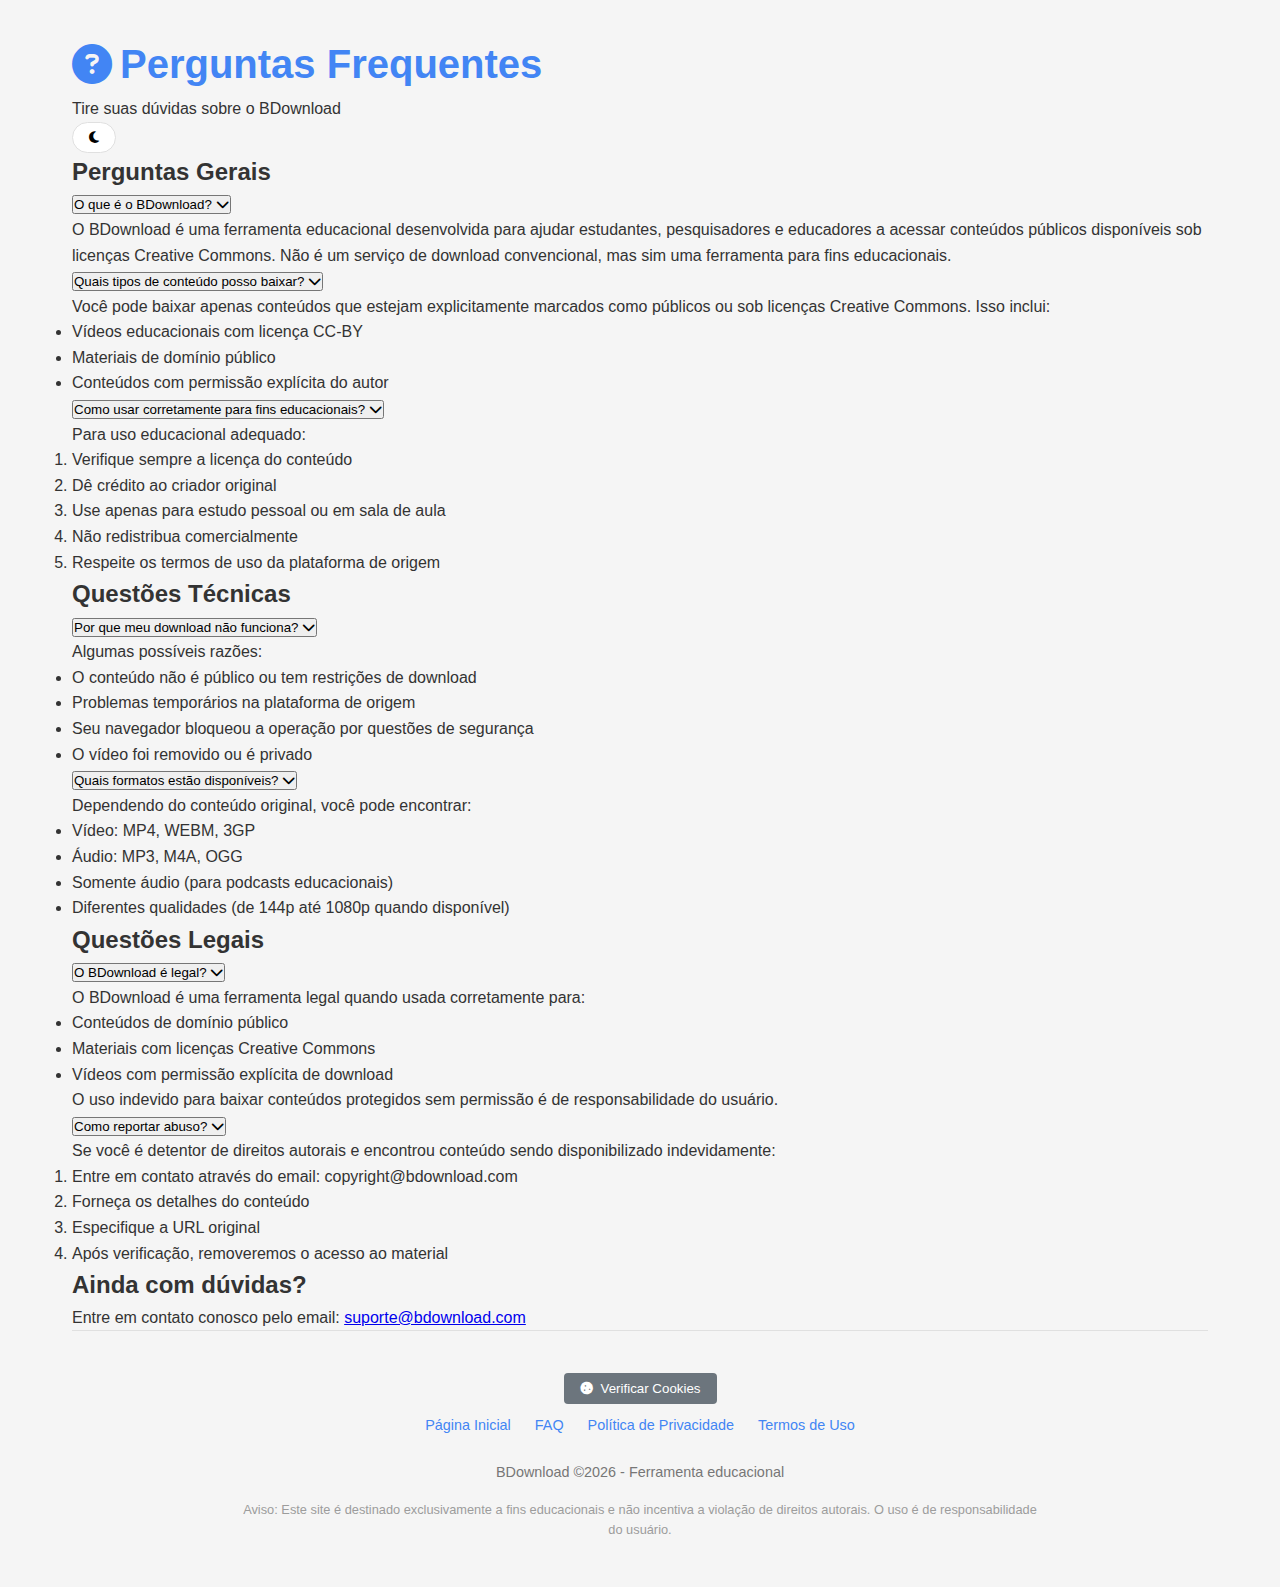
<file: faq.html>
<!doctype html>
<html lang="pt">
<head>
  <meta charset="utf-8">
  <meta name="viewport" content="width=device-width, initial-scale=1.0">
  <title>FAQ - BDownload</title>
  <link rel="stylesheet" href="https://cdnjs.cloudflare.com/ajax/libs/font-awesome/6.4.0/css/all.min.css">
  <link rel="stylesheet" href="style.css">
</head>
<body>
  <div class="container">
    <header>
      <h1><i class="fas fa-question-circle"></i> Perguntas Frequentes</h1>
      <p>Tire suas dúvidas sobre o BDownload</p>
      <button class="theme-toggle" id="themeToggle" aria-label="Alternar tema">
        <i class="fas fa-moon"></i>
      </button>
    </header>

    <main>
      <section class="faq-section">
        <h2>Perguntas Gerais</h2>
        
        <div class="faq-item">
          <button class="faq-question">O que é o BDownload? <i class="fas fa-chevron-down"></i></button>
          <div class="faq-answer">
            <p>O BDownload é uma ferramenta educacional desenvolvida para ajudar estudantes, pesquisadores e educadores a acessar conteúdos públicos disponíveis sob licenças Creative Commons. Não é um serviço de download convencional, mas sim uma ferramenta para fins educacionais.</p>
          </div>
        </div>
        
        <div class="faq-item">
          <button class="faq-question">Quais tipos de conteúdo posso baixar? <i class="fas fa-chevron-down"></i></button>
          <div class="faq-answer">
            <p>Você pode baixar apenas conteúdos que estejam explicitamente marcados como públicos ou sob licenças Creative Commons. Isso inclui:</p>
            <ul>
              <li>Vídeos educacionais com licença CC-BY</li>
              <li>Materiais de domínio público</li>
              <li>Conteúdos com permissão explícita do autor</li>
            </ul>
          </div>
        </div>
        
        <div class="faq-item">
          <button class="faq-question">Como usar corretamente para fins educacionais? <i class="fas fa-chevron-down"></i></button>
          <div class="faq-answer">
            <p>Para uso educacional adequado:</p>
            <ol>
              <li>Verifique sempre a licença do conteúdo</li>
              <li>Dê crédito ao criador original</li>
              <li>Use apenas para estudo pessoal ou em sala de aula</li>
              <li>Não redistribua comercialmente</li>
              <li>Respeite os termos de uso da plataforma de origem</li>
            </ol>
          </div>
        </div>
        
        <h2>Questões Técnicas</h2>
        
        <div class="faq-item">
          <button class="faq-question">Por que meu download não funciona? <i class="fas fa-chevron-down"></i></button>
          <div class="faq-answer">
            <p>Algumas possíveis razões:</p>
            <ul>
              <li>O conteúdo não é público ou tem restrições de download</li>
              <li>Problemas temporários na plataforma de origem</li>
              <li>Seu navegador bloqueou a operação por questões de segurança</li>
              <li>O vídeo foi removido ou é privado</li>
            </ul>
          </div>
        </div>
        
        <div class="faq-item">
          <button class="faq-question">Quais formatos estão disponíveis? <i class="fas fa-chevron-down"></i></button>
          <div class="faq-answer">
            <p>Dependendo do conteúdo original, você pode encontrar:</p>
            <ul>
              <li>Vídeo: MP4, WEBM, 3GP</li>
              <li>Áudio: MP3, M4A, OGG</li>
              <li>Somente áudio (para podcasts educacionais)</li>
              <li>Diferentes qualidades (de 144p até 1080p quando disponível)</li>
            </ul>
          </div>
        </div>
        
        <h2>Questões Legais</h2>
        
        <div class="faq-item">
          <button class="faq-question">O BDownload é legal? <i class="fas fa-chevron-down"></i></button>
          <div class="faq-answer">
            <p>O BDownload é uma ferramenta legal quando usada corretamente para:</p>
            <ul>
              <li>Conteúdos de domínio público</li>
              <li>Materiais com licenças Creative Commons</li>
              <li>Vídeos com permissão explícita de download</li>
            </ul>
            <p>O uso indevido para baixar conteúdos protegidos sem permissão é de responsabilidade do usuário.</p>
          </div>
        </div>
        
        <div class="faq-item">
          <button class="faq-question">Como reportar abuso? <i class="fas fa-chevron-down"></i></button>
          <div class="faq-answer">
            <p>Se você é detentor de direitos autorais e encontrou conteúdo sendo disponibilizado indevidamente:</p>
            <ol>
              <li>Entre em contato através do email: copyright@bdownload.com</li>
              <li>Forneça os detalhes do conteúdo</li>
              <li>Especifique a URL original</li>
              <li>Após verificação, removeremos o acesso ao material</li>
            </ol>
          </div>
        </div>
      </section>
      
      <section class="contact-section">
        <h2>Ainda com dúvidas?</h2>
        <p>Entre em contato conosco pelo email: <a href="mailto:suporte@bdownload.com">suporte@bdownload.com</a></p>
      </section>
    </main>

    <footer>
      <div class="footer-links">
        <a href="index.html">Página Inicial</a>
        <a href="faq.html">FAQ</a>
        <a href="#">Política de Privacidade</a>
        <a href="#">Termos de Uso</a>
      </div>
      <p>BDownload &copy;<span id="currentYear"></span> - Ferramenta educacional</p>
      <p class="disclaimer">Aviso: Este site é destinado exclusivamente a fins educacionais e não incentiva a violação de direitos autorais. O uso é de responsabilidade do usuário.</p>
    </footer>
  </div>
  <script src="script.js"></script>
</body>
</html>
</file>
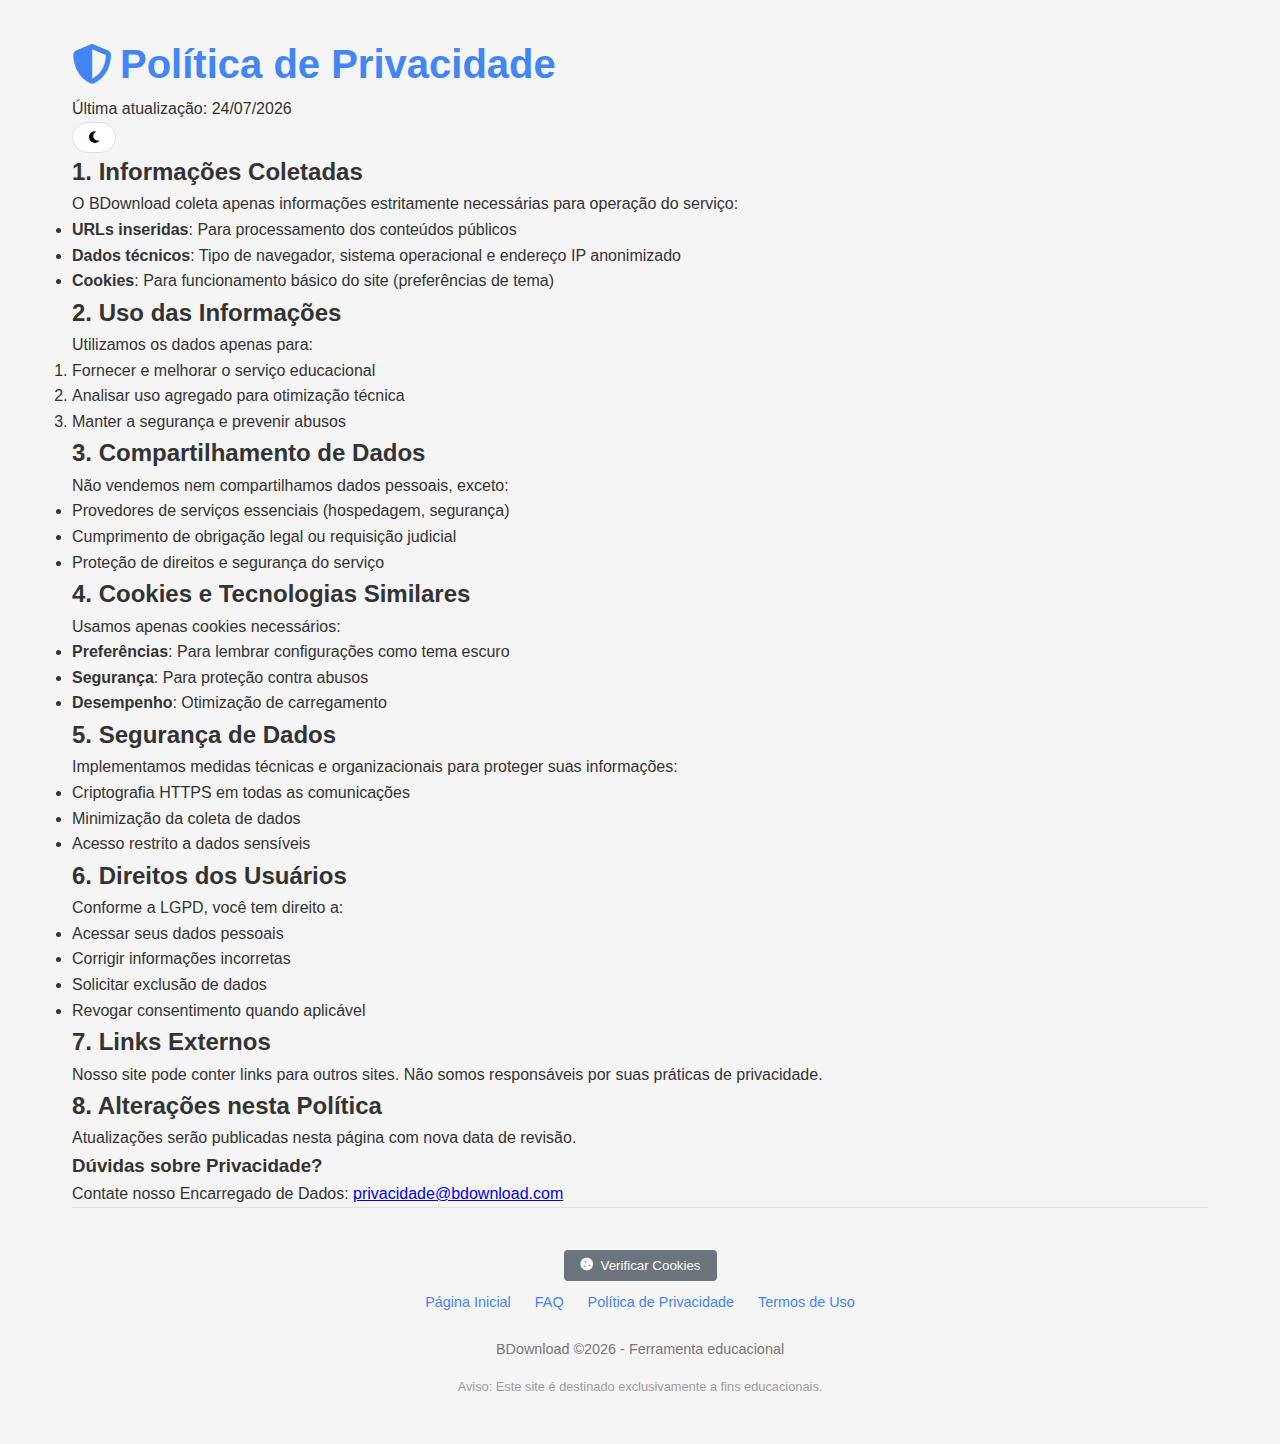
<file: politica.html>
<!doctype html>
<html lang="pt">
<head>
  <meta charset="utf-8">
  <meta name="viewport" content="width=device-width, initial-scale=1.0">
  <title>Política de Privacidade - BDownload</title>
  <link rel="stylesheet" href="https://cdnjs.cloudflare.com/ajax/libs/font-awesome/6.4.0/css/all.min.css">
  <link rel="stylesheet" href="style.css">
</head>
<body>
  <div class="container">
    <header>
      <h1><i class="fas fa-shield-alt"></i> Política de Privacidade</h1>
      <p>Última atualização: <span id="currentDate"></span></p>
      <button class="theme-toggle" id="themeToggle" aria-label="Alternar tema">
        <i class="fas fa-moon"></i>
      </button>
    </header>

    <main>
      <section class="privacy-content">
        <h2>1. Informações Coletadas</h2>
        <p>O BDownload coleta apenas informações estritamente necessárias para operação do serviço:</p>
        <ul>
          <li><strong>URLs inseridas</strong>: Para processamento dos conteúdos públicos</li>
          <li><strong>Dados técnicos</strong>: Tipo de navegador, sistema operacional e endereço IP anonimizado</li>
          <li><strong>Cookies</strong>: Para funcionamento básico do site (preferências de tema)</li>
        </ul>

        <h2>2. Uso das Informações</h2>
        <p>Utilizamos os dados apenas para:</p>
        <ol>
          <li>Fornecer e melhorar o serviço educacional</li>
          <li>Analisar uso agregado para otimização técnica</li>
          <li>Manter a segurança e prevenir abusos</li>
        </ol>

        <h2>3. Compartilhamento de Dados</h2>
        <p>Não vendemos nem compartilhamos dados pessoais, exceto:</p>
        <ul>
          <li>Provedores de serviços essenciais (hospedagem, segurança)</li>
          <li>Cumprimento de obrigação legal ou requisição judicial</li>
          <li>Proteção de direitos e segurança do serviço</li>
        </ul>

        <h2>4. Cookies e Tecnologias Similares</h2>
        <p>Usamos apenas cookies necessários:</p>
        <ul>
          <li><strong>Preferências</strong>: Para lembrar configurações como tema escuro</li>
          <li><strong>Segurança</strong>: Para proteção contra abusos</li>
          <li><strong>Desempenho</strong>: Otimização de carregamento</li>
        </ul>

        <h2>5. Segurança de Dados</h2>
        <p>Implementamos medidas técnicas e organizacionais para proteger suas informações:</p>
        <ul>
          <li>Criptografia HTTPS em todas as comunicações</li>
          <li>Minimização da coleta de dados</li>
          <li>Acesso restrito a dados sensíveis</li>
        </ul>

        <h2>6. Direitos dos Usuários</h2>
        <p>Conforme a LGPD, você tem direito a:</p>
        <ul>
          <li>Acessar seus dados pessoais</li>
          <li>Corrigir informações incorretas</li>
          <li>Solicitar exclusão de dados</li>
          <li>Revogar consentimento quando aplicável</li>
        </ul>

        <h2>7. Links Externos</h2>
        <p>Nosso site pode conter links para outros sites. Não somos responsáveis por suas práticas de privacidade.</p>

        <h2>8. Alterações nesta Política</h2>
        <p>Atualizações serão publicadas nesta página com nova data de revisão.</p>

        <div class="contact-info">
          <h3>Dúvidas sobre Privacidade?</h3>
          <p>Contate nosso Encarregado de Dados: <a href="mailto:privacidade@bdownload.com">privacidade@bdownload.com</a></p>
        </div>
      </section>
    </main>

    <footer>
      <div class="footer-links">
        <a href="index.html">Página Inicial</a>
        <a href="faq.html">FAQ</a>
        <a href="politica.html">Política de Privacidade</a>
        <a href="termos.html">Termos de Uso</a>
      </div>
      <p>BDownload &copy;<span id="currentYear"></span> - Ferramenta educacional</p>
      <p class="disclaimer">Aviso: Este site é destinado exclusivamente a fins educacionais.</p>
    </footer>
  </div>
  <script src="script.js"></script>
</body>
</html>
</file>
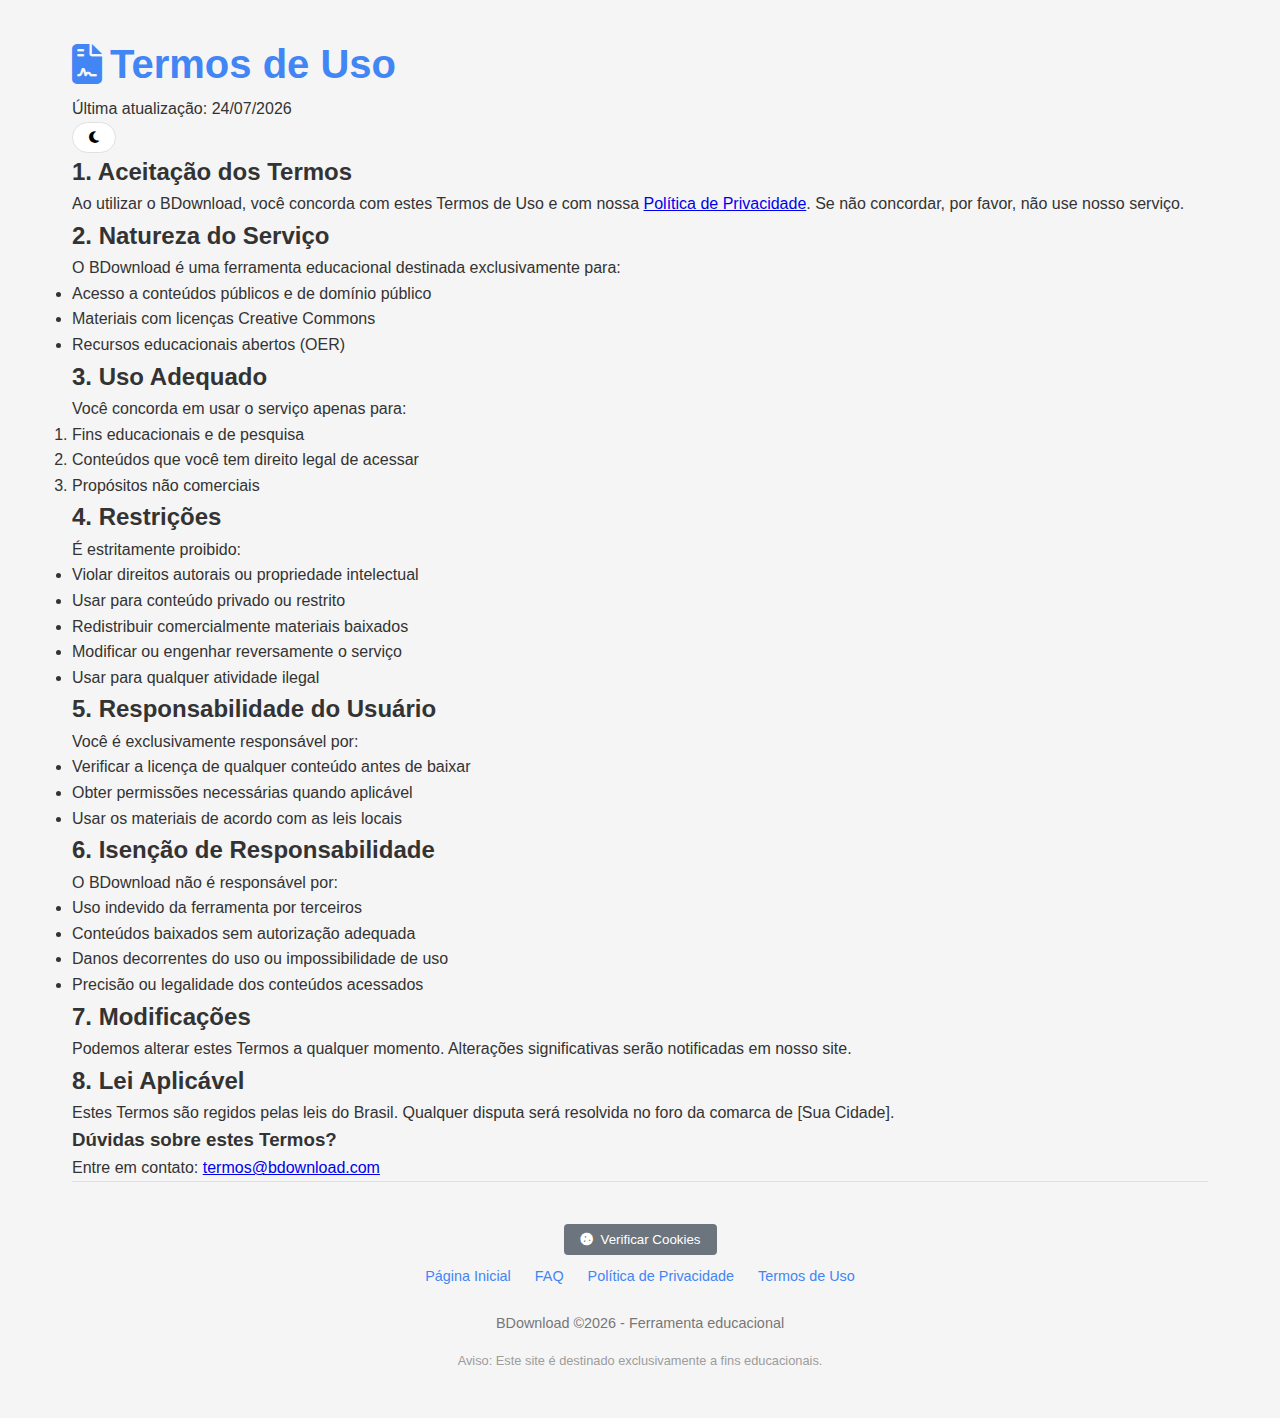
<file: termos.html>
<!doctype html>
<html lang="pt">
<head>
  <meta charset="utf-8">
  <meta name="viewport" content="width=device-width, initial-scale=1.0">
  <title>Termos de Uso - BDownload</title>
  <link rel="stylesheet" href="https://cdnjs.cloudflare.com/ajax/libs/font-awesome/6.4.0/css/all.min.css">
  <link rel="stylesheet" href="style.css">
</head>
<body>
  <div class="container">
    <header>
      <h1><i class="fas fa-file-contract"></i> Termos de Uso</h1>
      <p>Última atualização: <span id="currentDate"></span></p>
      <button class="theme-toggle" id="themeToggle" aria-label="Alternar tema">
        <i class="fas fa-moon"></i>
      </button>
    </header>

    <main>
      <section class="terms-content">
        <h2>1. Aceitação dos Termos</h2>
        <p>Ao utilizar o BDownload, você concorda com estes Termos de Uso e com nossa <a href="politica.html">Política de Privacidade</a>. Se não concordar, por favor, não use nosso serviço.</p>

        <h2>2. Natureza do Serviço</h2>
        <p>O BDownload é uma ferramenta educacional destinada exclusivamente para:</p>
        <ul>
          <li>Acesso a conteúdos públicos e de domínio público</li>
          <li>Materiais com licenças Creative Commons</li>
          <li>Recursos educacionais abertos (OER)</li>
        </ul>

        <h2>3. Uso Adequado</h2>
        <p>Você concorda em usar o serviço apenas para:</p>
        <ol>
          <li>Fins educacionais e de pesquisa</li>
          <li>Conteúdos que você tem direito legal de acessar</li>
          <li>Propósitos não comerciais</li>
        </ol>

        <h2>4. Restrições</h2>
        <p>É estritamente proibido:</p>
        <ul>
          <li>Violar direitos autorais ou propriedade intelectual</li>
          <li>Usar para conteúdo privado ou restrito</li>
          <li>Redistribuir comercialmente materiais baixados</li>
          <li>Modificar ou engenhar reversamente o serviço</li>
          <li>Usar para qualquer atividade ilegal</li>
        </ul>

        <h2>5. Responsabilidade do Usuário</h2>
        <p>Você é exclusivamente responsável por:</p>
        <ul>
          <li>Verificar a licença de qualquer conteúdo antes de baixar</li>
          <li>Obter permissões necessárias quando aplicável</li>
          <li>Usar os materiais de acordo com as leis locais</li>
        </ul>

        <h2>6. Isenção de Responsabilidade</h2>
        <p>O BDownload não é responsável por:</p>
        <ul>
          <li>Uso indevido da ferramenta por terceiros</li>
          <li>Conteúdos baixados sem autorização adequada</li>
          <li>Danos decorrentes do uso ou impossibilidade de uso</li>
          <li>Precisão ou legalidade dos conteúdos acessados</li>
        </ul>

        <h2>7. Modificações</h2>
        <p>Podemos alterar estes Termos a qualquer momento. Alterações significativas serão notificadas em nosso site.</p>

        <h2>8. Lei Aplicável</h2>
        <p>Estes Termos são regidos pelas leis do Brasil. Qualquer disputa será resolvida no foro da comarca de [Sua Cidade].</p>

        <div class="contact-info">
          <h3>Dúvidas sobre estes Termos?</h3>
          <p>Entre em contato: <a href="mailto:termos@bdownload.com">termos@bdownload.com</a></p>
        </div>
      </section>
    </main>

    <footer>
      <div class="footer-links">
        <a href="index.html">Página Inicial</a>
        <a href="faq.html">FAQ</a>
        <a href="politica.html">Política de Privacidade</a>
        <a href="termos.html">Termos de Uso</a>
      </div>
      <p>BDownload &copy;<span id="currentYear"></span> - Ferramenta educacional</p>
      <p class="disclaimer">Aviso: Este site é destinado exclusivamente a fins educacionais.</p>
    </footer>
  </div>
  <script src="script.js"></script>
</body>
</html>
</file>
<file: style.css>
:root {
    --primary-color: #4285f4;
    --secondary-color: #34a853;
    --accent-color: #ea4335;
    --background-color: #f5f5f5;
    --card-color: #ffffff;
    --text-color: #333333;
    --text-light: #777777;
    --border-color: #e0e0e0;
    --header-height: 80px;
    --footer-height: 70px;
}

.dark-theme {
    --primary-color: #8ab4f8;
    --secondary-color: #81c995;
    --accent-color: #f28b82;
    --background-color: #121212;
    --card-color: #1e1e1e;
    --text-color: #f0f0f0;
    --text-light: #aaaaaa;
    --border-color: #333333;
}

* {
    margin: 0;
    padding: 0;
    box-sizing: border-box;
    font-family: 'Segoe UI', Roboto, Oxygen-Sans, Ubuntu, Cantarell, 'Helvetica Neue', sans-serif;
}

html {
    font-size: 16px;
    scroll-behavior: smooth;
}

body {
    background-color: var(--background-color);
    color: var(--text-color);
    transition: background-color 0.3s, color 0.3s;
    line-height: 1.6;
    min-height: 100vh;
    display: flex;
    flex-direction: column;
}

.container {
    width: 100%;
    max-width: 1200px;
    margin: 0 auto;
    padding: 2rem;
    min-height: 100vh;
    display: flex;
    flex-direction: column;
}

/* Header Redesign */
.header-container {
    display: flex;
    justify-content: space-between;
    align-items: center;
    padding: 1rem 0;
    margin-bottom: 2rem;
    border-bottom: 1px solid var(--border-color);
}

.header-content {
    flex: 1;
}

header h1 {
    font-size: clamp(1.8rem, 5vw, 2.5rem);
    color: var(--primary-color);
    display: inline-flex;
    align-items: center;
    gap: 0.5rem;
}

.tagline {
    color: var(--text-light);
    font-size: clamp(0.9rem, 3vw, 1.1rem);
    margin-top: 0.5rem;
    opacity: 0.9;
}

.theme-toggle {
    display: flex;
    align-items: center;
    gap: 0.5rem;
    background: var(--card-color);
    border: 1px solid var(--border-color);
    padding: 0.5rem 1rem;
    border-radius: 2rem;
    cursor: pointer;
    transition: all 0.3s ease;
}

.theme-toggle:hover {
    background: rgba(0, 0, 0, 0.05);
}

.dark-theme .theme-toggle:hover {
    background: rgba(255, 255, 255, 0.05);
}

.theme-label {
    font-size: 0.85rem;
}

/* Main Content */
main {
    flex: 1;
    width: 100%;
}

/* Enhanced Download Card */
.enhanced.download-card {
    background-color: var(--card-color);
    border-radius: 1rem;
    padding: 2rem;
    box-shadow: 0 10px 30px rgba(0, 0, 0, 0.08);
    margin-bottom: 2rem;
    border: 1px solid var(--border-color);
    transition: transform 0.3s ease, box-shadow 0.3s ease;
}

.enhanced.download-card:hover {
    transform: translateY(-5px);
    box-shadow: 0 15px 35px rgba(0, 0, 0, 0.12);
}

.input-container {
    margin-bottom: 1.5rem;
}

.input-group {
    display: flex;
    margin-bottom: 0.5rem;
    width: 100%;
}

.input-group input {
    flex: 1;
    padding: 1rem;
    border: 2px solid var(--border-color);
    border-radius: 0.5rem 0 0 0.5rem;
    font-size: 1rem;
    outline: none;
    transition: all 0.3s ease;
    background-color: var(--card-color);
    color: var(--text-color);
    min-width: 0;
}

.input-group input:focus {
    border-color: var(--primary-color);
    box-shadow: 0 0 0 3px rgba(66, 133, 244, 0.2);
}

.input-group input::placeholder {
    transition: opacity 0.3s ease;
}

.input-group input:focus::placeholder {
    opacity: 0.5;
}

.input-hint {
    font-size: 0.85rem;
    color: var(--text-light);
    margin-top: 0.5rem;
    display: flex;
    align-items: center;
    gap: 0.5rem;
    opacity: 0.8;
}

.primary-button {
    padding: 0 1.5rem;
    background-color: var(--primary-color);
    color: white;
    border: none;
    border-radius: 0 0.5rem 0.5rem 0;
    cursor: pointer;
    font-size: 1rem;
    font-weight: 600;
    transition: all 0.3s;
    white-space: nowrap;
    display: flex;
    align-items: center;
    gap: 0.5rem;
}

.primary-button:hover {
    background-color: #3367d6;
    transform: translateY(-2px);
}

.primary-button:disabled {
    background-color: var(--text-light);
    cursor: not-allowed;
    transform: none;
    opacity: 0.7;
}

/* Platform Selector */
.platform-selector {
    padding-top: 1.5rem;
    border-top: 1px dashed var(--border-color);
}

.platform-title {
    font-size: 1rem;
    color: var(--text-light);
    margin-bottom: 1rem;
    text-align: center;
}

.platform-icons {
    display: flex;
    justify-content: center;
    gap: 1.5rem;
    font-size: clamp(1.5rem, 4vw, 2rem);
    color: var(--text-light);
    flex-wrap: wrap;
}

.platform-icons i {
    cursor: pointer;
    transition: all 0.3s;
    padding: 0.8rem;
    border-radius: 50%;
    position: relative;
}

.platform-icons i:hover {
    color: var(--primary-color);
    transform: scale(1.1);
    background-color: rgba(66, 133, 244, 0.1);
}

.platform-icons i::after {
    content: attr(title);
    position: absolute;
    bottom: 100%;
    left: 50%;
    transform: translateX(-50%);
    background-color: var(--card-color);
    color: var(--text-color);
    padding: 0.5rem 0.75rem;
    border-radius: 0.25rem;
    font-size: 0.8rem;
    white-space: nowrap;
    box-shadow: 0 2px 8px rgba(0, 0, 0, 0.1);
    opacity: 0;
    visibility: hidden;
    transition: all 0.2s ease;
    z-index: 10;
}

.platform-icons i:hover::after {
    opacity: 1;
    visibility: visible;
    transform: translateX(-50%) translateY(-5px);
}

/* Result Container */
.result-container {
    background-color: var(--card-color);
    border-radius: 1rem;
    padding: 2rem;
    box-shadow: 0 10px 30px rgba(0, 0, 0, 0.08);
    margin-bottom: 2rem;
    border: 1px solid var(--border-color);
    transition: all 0.3s ease;
}

.result-container:hover {
    transform: translateY(-5px);
    box-shadow: 0 15px 30px rgba(0, 0, 0, 0.15);
}

.media-info {
    display: flex;
    align-items: center;
    margin-bottom: 1.5rem;
    gap: 1.5rem;
    flex-wrap: wrap;
}

#thumb {
    width: 100%;
    max-width: 180px;
    height: auto;
    max-height: 135px;
    border-radius: 0.75rem;
    object-fit: cover;
    border: 1px solid var(--border-color);
    box-shadow: 0 4px 8px rgba(0, 0, 0, 0.1);
}

.media-details {
    flex: 1;
    min-width: 200px;
}

.media-details h3 {
    margin-bottom: 0.75rem;
    font-size: 1.3rem;
    word-break: break-word;
    line-height: 1.4;
}

.media-details p {
    color: var(--text-light);
    font-size: 0.95rem;
}

/* Download Options */
.download-options {
    margin-top: 1.5rem;
}

.download-options h4 {
    margin-bottom: 1.2rem;
    font-size: 1.1rem;
    color: var(--text-color);
    display: flex;
    align-items: center;
    gap: 0.5rem;
}

#formats {
    width: 100%;
    padding: 1rem;
    border: 2px solid var(--border-color);
    border-radius: 0.75rem;
    background-color: var(--card-color);
    color: var(--text-color);
    margin-bottom: 1.5rem;
    font-family: inherit;
    font-size: 0.95rem;
    max-height: 300px;
    overflow-y: auto;
}

#formats option {
    padding: 0.75rem;
    border-bottom: 1px solid var(--border-color);
    cursor: pointer;
    transition: background-color 0.2s;
}

#formats option:last-child {
    border-bottom: none;
}

#formats option:hover {
    background-color: rgba(66, 133, 244, 0.1);
}

.secondary-button {
    width: 100%;
    padding: 1rem;
    background-color: var(--secondary-color);
    color: white;
    border: none;
    border-radius: 0.75rem;
    font-weight: 600;
    cursor: pointer;
    transition: all 0.3s;
    display: flex;
    align-items: center;
    justify-content: center;
    gap: 0.5rem;
    font-size: 1rem;
}

.secondary-button:hover {
    background-color: #2d9249;
    transform: translateY(-2px);
    box-shadow: 0 4px 8px rgba(0, 0, 0, 0.1);
}

.secondary-button:disabled {
    background-color: var(--text-light);
    transform: none;
    box-shadow: none;
    cursor: not-allowed;
}

/* Progress Bar */
.progress-container {
    width: 100%;
    margin: 1.5rem 0;
    background-color: rgba(0, 0, 0, 0.05);
    border-radius: 0.75rem;
    overflow: hidden;
    height: 0.75rem;
}

.dark-theme .progress-container {
    background-color: rgba(255, 255, 255, 0.05);
}

.progress-bar {
    height: 100%;
    background: linear-gradient(90deg, var(--primary-color) 0%, var(--accent-color) 100%);
    background-size: 200% 100%;
    animation: progressGradient 2s ease infinite;
    width: 0%;
    transition: width 0.3s ease;
    border-radius: 0.75rem;
}

@keyframes progressGradient {
    0% { background-position: 0% 50%; }
    50% { background-position: 100% 50%; }
    100% { background-position: 0% 50%; }
}

.progress-text {
    display: block;
    text-align: center;
    font-size: 0.85rem;
    color: var(--text-light);
    margin-top: 0.5rem;
}

/* Status Messages */
.status-message {
    padding: 1.2rem;
    margin: 1.5rem 0;
    border-radius: 0.75rem;
    text-align: center;
    font-weight: 600;
    font-size: 0.95rem;
    display: flex;
    align-items: center;
    justify-content: center;
    gap: 0.75rem;
}

.status-message.success {
    background-color: rgba(40, 167, 69, 0.15);
    color: #28a745;
    border: 1px solid rgba(40, 167, 69, 0.3);
}

.status-message.error {
    background-color: rgba(220, 53, 69, 0.15);
    color: #dc3545;
    border: 1px solid rgba(220, 53, 69, 0.3);
}

.status-message.info {
    background-color: rgba(13, 110, 253, 0.15);
    color: #0d6efd;
    border: 1px solid rgba(13, 110, 253, 0.3);
}


/* ==================== */
/* Search Results Styles */
/* ==================== */
.search-results {
  background-color: var(--card-color);
  border-radius: 1rem;
  padding: 1.5rem;
  margin: 1.5rem 0;
  box-shadow: 0 4px 12px rgba(0, 0, 0, 0.1);
  border: 1px solid var(--border-color);
  transition: all 0.3s ease;
}

.search-results.hidden {
  display: none;
}

.search-results-title {
  color: var(--primary-color);
  margin-bottom: 1rem;
  font-size: 1.2rem;
  display: flex;
  align-items: center;
  gap: 0.75rem;
}

.search-results-grid {
  display: grid;
  grid-template-columns: repeat(auto-fill, minmax(280px, 1fr));
  gap: 1.5rem;
  margin-top: 1rem;
}

.search-result-item {
  background-color: var(--card-color);
  border: 1px solid var(--border-color);
  border-radius: 0.75rem;
  overflow: hidden;
  transition: all 0.3s ease;
  cursor: pointer;
}

.search-result-item:hover {
  transform: translateY(-5px);
  box-shadow: 0 8px 20px rgba(0, 0, 0, 0.1);
  border-color: var(--primary-color);
}

.search-result-thumbnail {
  width: 100%;
  height: 160px;
  object-fit: cover;
  border-bottom: 1px solid var(--border-color);
}

.search-result-info {
  padding: 1rem;
}

.search-result-title {
  font-weight: 600;
  margin-bottom: 0.5rem;
  color: var(--text-color);
  display: -webkit-box;
  -webkit-line-clamp: 2;
  -webkit-box-orient: vertical;
  overflow: hidden;
  line-height: 1.4;
  min-height: 2.8em;
}

.search-result-channel {
  font-size: 0.85rem;
  color: var(--text-light);
  margin-bottom: 0.25rem;
  white-space: nowrap;
  overflow: hidden;
  text-overflow: ellipsis;
}

.search-result-platform {
  font-size: 0.75rem;
  color: var(--primary-color);
  font-weight: 500;
  text-transform: capitalize;
}

.search-result-duration {
  font-size: 0.75rem;
  color: var(--text-light);
  margin-top: 0.25rem;
  display: inline-block;
  background: rgba(0, 0, 0, 0.05);
  padding: 0.2rem 0.5rem;
  border-radius: 1rem;
}

.dark-theme .search-result-duration {
  background: rgba(255, 255, 255, 0.05);
}

/* Responsividade */
@media (max-width: 768px) {
  .search-results-grid {
    grid-template-columns: 1fr;
  }
  
  .search-result-thumbnail {
    height: 140px;
  }
}


/* Footer */
footer {
    text-align: center;
    margin-top: auto;
    padding: 2rem 0 1rem;
    color: var(--text-light);
    font-size: 0.9rem;
    border-top: 1px solid var(--border-color);
}

.footer-links {
    display: flex;
    justify-content: center;
    gap: 1.5rem;
    margin-bottom: 1.5rem;
    flex-wrap: wrap;
}

.footer-links a {
    color: var(--primary-color);
    text-decoration: none;
    transition: color 0.2s;
    font-weight: 500;
}

.footer-links a:hover {
    color: var(--accent-color);
    text-decoration: underline;
}

.disclaimer {
    margin-top: 1rem;
    font-size: 0.8rem;
    opacity: 0.7;
    max-width: 800px;
    margin-left: auto;
    margin-right: auto;
    line-height: 1.5;
}

/* Tutorial Section */
.tutorial-section {
    background-color: var(--card-color);
    border-radius: 1rem;
    padding: 1.5rem;
    margin-bottom: 2rem;
    box-shadow: 0 10px 30px rgba(0, 0, 0, 0.08);
    border: 1px solid var(--border-color);
    transition: all 0.3s ease;
}

.tutorial-header {
    display: flex;
    justify-content: space-between;
    align-items: center;
    cursor: pointer;
    padding: 0.5rem 0;
}

.tutorial-title {
    color: var(--primary-color);
    margin: 0;
    display: flex;
    align-items: center;
    gap: 0.75rem;
    font-size: 1.5rem;
    transition: color 0.3s ease;
}

.tutorial-toggle {
    width: 2.5rem;
    height: 2.5rem;
    border-radius: 50%;
    display: flex;
    align-items: center;
    justify-content: center;
    background-color: var(--primary-color);
    color: white;
    transition: all 0.3s ease;
    transform-origin: center;
    animation: pulse 2s infinite;
}

@keyframes pulse {
    0% { transform: scale(1); }
    50% { transform: scale(1.1); }
    100% { transform: scale(1); }
}

.tutorial-header:hover .tutorial-toggle {
    background-color: var(--accent-color);
    animation: none;
    transform: scale(1.1);
}

.tutorial-header:hover .tutorial-title {
    color: var(--accent-color);
}

.tutorial-content {
    max-height: 0;
    overflow: hidden;
    transition: max-height 0.5s ease, padding 0.3s ease;
}

.tutorial-content.show {
    max-height: 2000px;
    padding-top: 1.5rem;
}

.tutorial-steps {
    display: flex;
    flex-direction: column;
    gap: 1.5rem;
}

.step {
    display: flex;
    gap: 1.5rem;
    align-items: flex-start;
    opacity: 0;
    transform: translateY(20px);
    transition: opacity 0.5s ease, transform 0.5s ease;
}

.tutorial-content.show .step {
    opacity: 1;
    transform: translateY(0);
}

.tutorial-content.show .step:nth-child(1) { transition-delay: 0.1s; }
.tutorial-content.show .step:nth-child(2) { transition-delay: 0.2s; }
.tutorial-content.show .step:nth-child(3) { transition-delay: 0.3s; }
.tutorial-content.show .step:nth-child(4) { transition-delay: 0.4s; }
.tutorial-content.show .step:nth-child(5) { transition-delay: 0.5s; }

.step-number {
    background-color: var(--primary-color);
    color: white;
    width: 2.5rem;
    height: 2.5rem;
    border-radius: 50%;
    display: flex;
    align-items: center;
    justify-content: center;
    font-weight: bold;
    flex-shrink: 0;
    font-size: 1.1rem;
    transition: all 0.3s ease;
}

.step:hover .step-number {
    background-color: var(--accent-color);
    transform: scale(1.1);
}

.step-content h3 {
    margin-bottom: 0.75rem;
    color: var(--text-color);
    font-size: 1.1rem;
    transition: color 0.3s ease;
}

.step:hover .step-content h3 {
    color: var(--primary-color);
}

.step-content p {
    color: var(--text-light);
    line-height: 1.6;
    transition: color 0.3s ease;
}

.step:hover .step-content p {
    color: var(--text-color);
}

.educational-resources {
    background-color: rgba(66, 133, 244, 0.1);
    padding: 1.5rem;
    border-radius: 0.75rem;
    border-left: 4px solid var(--primary-color);
    margin-top: 2rem;
    opacity: 0;
    transform: translateY(20px);
    transition: all 0.5s ease;
}

.tutorial-content.show .educational-resources {
    opacity: 1;
    transform: translateY(0);
    transition-delay: 0.6s;
}

.educational-resources h3 {
    margin-bottom: 1rem;
    display: flex;
    align-items: center;
    gap: 0.75rem;
    color: var(--primary-color);
}

.educational-resources ul {
    list-style-type: none;
}

.educational-resources li {
    margin-bottom: 0.8rem;
    position: relative;
    padding-left: 1.5rem;
}

.educational-resources li::before {
    content: "→";
    position: absolute;
    left: 0;
    color: var(--primary-color);
    transition: transform 0.3s ease;
}

.educational-resources li:hover::before {
    transform: translateX(5px);
}

.educational-resources a {
    color: var(--primary-color);
    text-decoration: none;
    transition: all 0.3s ease;
    display: flex;
    align-items: center;
    gap: 0.5rem;
}

.educational-resources a:hover {
    color: var(--accent-color);
    text-decoration: underline;
    transform: translateX(5px);
}

/* News Section */
.news-section {
    background-color: var(--card-color);
    border-radius: 1rem;
    padding: 2rem;
    margin-bottom: 2rem;
    box-shadow: 0 10px 30px rgba(0, 0, 0, 0.08);
    border: 1px solid var(--border-color);
}

.news-section h2 {
    color: var(--primary-color);
    margin-bottom: 1.5rem;
    display: flex;
    align-items: center;
    gap: 0.75rem;
    font-size: 1.5rem;
}

.news-grid {
    display: grid;
    grid-template-columns: repeat(auto-fill, minmax(300px, 1fr));
    gap: 1.5rem;
}

.news-card {
    border: 1px solid var(--border-color);
    border-radius: 0.75rem;
    overflow: hidden;
    transition: transform 0.3s ease, box-shadow 0.3s ease;
}

.news-card:hover {
    transform: translateY(-5px);
    box-shadow: 0 10px 20px rgba(0, 0, 0, 0.1);
}

.news-image {
    width: 100%;
    height: 180px;
    object-fit: cover;
}

.news-content {
    padding: 1.25rem;
}

.news-title {
    font-size: 1.1rem;
    margin-bottom: 0.75rem;
    color: var(--text-color);
    line-height: 1.4;
}

.news-description {
    color: var(--text-light);
    font-size: 0.9rem;
    margin-bottom: 1rem;
    line-height: 1.5;
}

.news-link {
    color: var(--primary-color);
    text-decoration: none;
    font-weight: 500;
    font-size: 0.9rem;
    display: inline-flex;
    align-items: center;
    gap: 0.5rem;
}

.news-link:hover {
    text-decoration: underline;
}

/* Floating Action Button */
.floating-action-btn {
    position: fixed;
    bottom: 2rem;
    right: 2rem;
    width: 3.5rem;
    height: 3.5rem;
    border-radius: 50%;
    background-color: var(--primary-color);
    color: white;
    border: none;
    box-shadow: 0 4px 12px rgba(0, 0, 0, 0.2);
    cursor: pointer;
    display: flex;
    align-items: center;
    justify-content: center;
    font-size: 1.2rem;
    transition: all 0.3s ease;
    opacity: 0;
    visibility: hidden;
    z-index: 100;
}

.floating-action-btn.visible {
    opacity: 1;
    visibility: visible;
}

.floating-action-btn:hover {
    background-color: var(--accent-color);
    transform: translateY(-3px) scale(1.1);
}

/* Toast Notification */
.toast {
    position: fixed;
    bottom: 2rem;
    left: 50%;
    transform: translateX(-50%);
    background-color: var(--card-color);
    color: var(--text-color);
    padding: 1rem 1.5rem;
    border-radius: 0.5rem;
    box-shadow: 0 4px 12px rgba(0, 0, 0, 0.15);
    z-index: 1000;
    opacity: 0;
    visibility: hidden;
    transition: all 0.3s ease;
    display: flex;
    align-items: center;
    gap: 0.75rem;
}

.toast.visible {
    opacity: 1;
    visibility: visible;
}

.toast.success {
    border-left: 4px solid var(--secondary-color);
}

.toast.error {
    border-left: 4px solid var(--accent-color);
}

/* Utility Classes */
.hidden {
    display: none !important;
}

.btn-text {
    display: inline;
}

.fade-in {
    animation: fadeIn 0.5s ease forwards;
}

@keyframes fadeIn {
    from { opacity: 0; transform: translateY(10px); }
    to { opacity: 1; transform: translateY(0); }
}

@keyframes fa-spin {
    0% { transform: rotate(0deg); }
    100% { transform: rotate(360deg); }
}

.fa-spin, .fa-spinner {
    animation: fa-spin 1s infinite linear;
}

/* Acessibilidade */
[aria-hidden="true"] {
    display: none;
}

:focus-visible {
    outline: 2px solid var(--primary-color);
    outline-offset: 3px;
}

/* Responsividade */
@media (max-width: 768px) {
    .btn-text {
        display: none;
    }
    
    .container {
        padding: 1.5rem;
    }
    
    .header-container {
        flex-direction: column;
        text-align: center;
        gap: 1rem;
    }
    
    .input-group {
        flex-direction: column;
    }
    
    .input-group input {
        border-radius: 0.5rem;
        margin-bottom: 0.75rem;
    }
    
    .input-group button {
        border-radius: 0.5rem;
        width: 100%;
        justify-content: center;
        padding: 1rem;
    }
    
    .media-info {
        flex-direction: column;
        text-align: center;
    }
    
    #thumb {
        margin: 0 auto 1.5rem;
        max-width: 100%;
        max-height: 200px;
    }
    
    .media-details {
        text-align: center;
        width: 100%;
    }
    
    .theme-label {
        display: none;
    }
    
    .news-grid {
        grid-template-columns: 1fr;
    }
    
    .tutorial-section {
        padding: 1.25rem;
    }
    
    .tutorial-title {
        font-size: 1.2rem;
    }
    
    .tutorial-toggle {
        width: 2rem;
        height: 2rem;
    }
    
    .step {
        flex-direction: column;
        align-items: center;
        text-align: center;
        gap: 0.75rem;
    }
    
    .step-number {
        margin-bottom: 0.5rem;
    }
    
    .educational-resources {
        padding: 1rem;
    }
}

@media (max-width: 576px) {
    .container {
        padding: 1rem;
    }
    
    .enhanced.download-card,
    .result-container,
    .tutorial-section,
    .news-section {
        padding: 1.5rem;
    }
    
    .platform-icons i {
        padding: 0.6rem;
    }
    
    footer {
        padding: 1.5rem 0 1rem;
    }
    
    .tutorial-section {
        border-radius: 0.75rem;
    }
    
    .tutorial-title {
        font-size: 1.1rem;
        gap: 0.5rem;
    }
    
    .tutorial-toggle {
        width: 1.8rem;
        height: 1.8rem;
        font-size: 0.9rem;
    }
    
    .step-content h3 {
        font-size: 1rem;
    }
    
    .step-content p {
        font-size: 0.9rem;
    }
}

@media (max-width: 400px) {
    .tutorial-title {
        font-size: 1rem;
    }
    
    .tutorial-toggle {
        width: 1.6rem;
        height: 1.6rem;
    }
}

/* Impressão */
@media print {
    .no-print {
        display: none !important;
    }
    
    body {
        background-color: white;
        color: black;
    }
    
    .container {
        padding: 0;
    }
    
    .download-card, .result-container {
        box-shadow: none;
        border: 1px solid #ddd;
        page-break-inside: avoid;
    }
}




/* Adaptações para manter a funcionalidade JS */
.platform-icons i.selected {
    color: var(--primary-color);
    background-color: rgba(66, 133, 244, 0.2);
    transform: scale(1.1);
}

/* Ajustes para a seção de notícias existente */
.news-grid {
    display: grid;
    grid-template-columns: repeat(auto-fill, minmax(300px, 1fr));
    gap: 1.5rem;
}

.news-card {
    background-color: var(--card-color);
    border-radius: 0.75rem;
    padding: 1.5rem;
    box-shadow: 0 4px 12px rgba(0, 0, 0, 0.1);
    border: 1px solid var(--border-color);
    transition: all 0.3s ease;
}

.news-card:hover {
    transform: translateY(-5px);
    box-shadow: 0 8px 20px rgba(0, 0, 0, 0.15);
}

/* Ajustes para o botão de tema */
.theme-toggle i.fa-sun {
    display: none;
}

.dark-theme .theme-toggle i.fa-moon {
    display: none;
}

.dark-theme .theme-toggle i.fa-sun {
    display: inline-block;
}

/* Ajustes para o tutorial acordeão */
.tutorial-content {
    max-height: 0;
    overflow: hidden;
    transition: max-height 0.5s ease;
}

.tutorial-content.show {
    max-height: 2000px;
}

/* Ajustes para o botão flutuante */
.floating-action-btn.visible {
    opacity: 1;
    visibility: visible;
}

.ad-container {
  width: 100%;
  display: flex;
  justify-content: center;
  margin: 1rem 0;
  padding: 1rem;
  background-color: var(--card-color);
  border: 1px solid var(--border-color);
  border-radius: 0.75rem;
}

/* Estilos para o status dos cookies */
.cookie-status {
  padding: 8px 12px;
  border-radius: 4px;
  margin-top: 10px;
  font-size: 14px;
}

.cookie-status.valid {
  background-color: rgba(40, 167, 69, 0.2);
  color: #28a745;
}

.cookie-status.invalid {
  background-color: rgba(220, 53, 69, 0.2);
  color: #dc3545;
}

.cookie-error-details {
  font-size: 12px;
  margin-top: 5px;
  color: inherit;
  opacity: 0.8;
}

.cookie-check-button {
  background-color: #6c757d;
  color: white;
  border: none;
  padding: 8px 16px;
  border-radius: 4px;
  cursor: pointer;
  margin: 10px 0;
  display: inline-flex;
  align-items: center;
  gap: 8px;
}

.cookie-check-button:hover {
  background-color: #5a6268;
}
</file>
